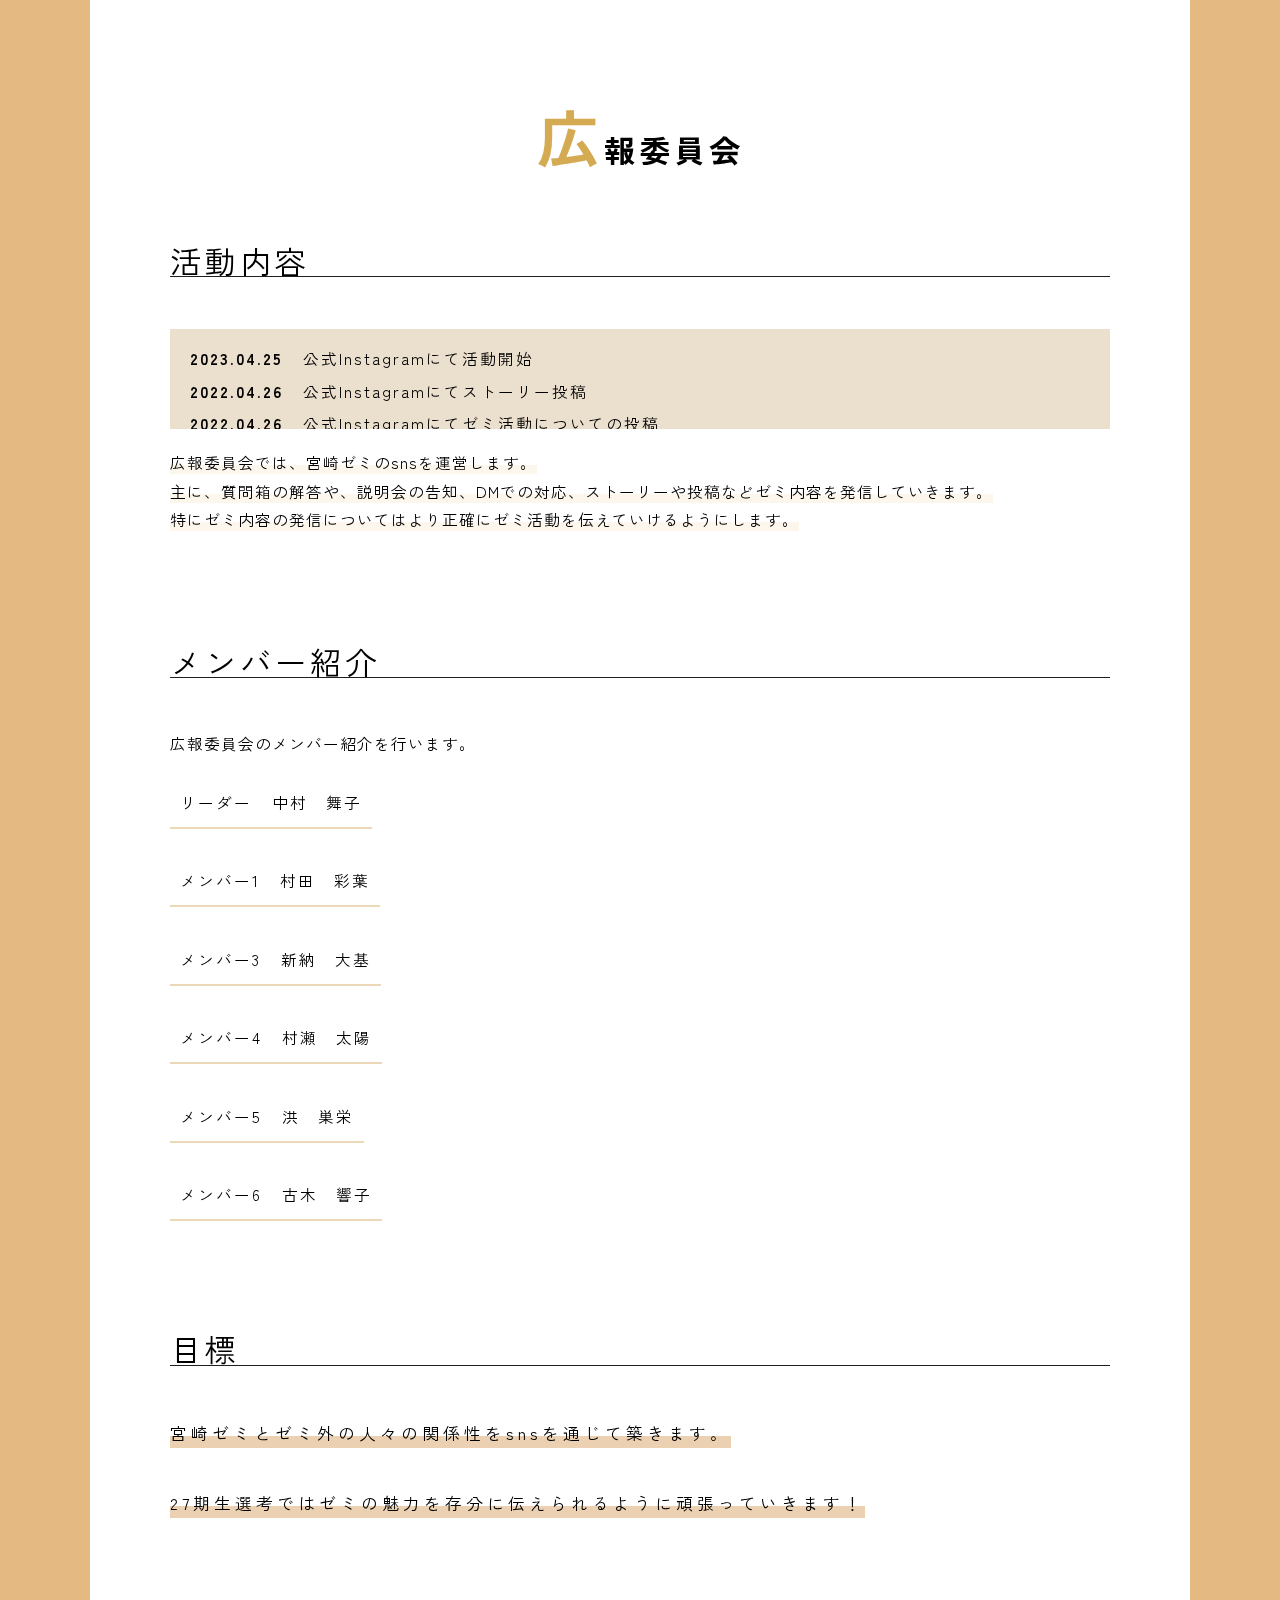
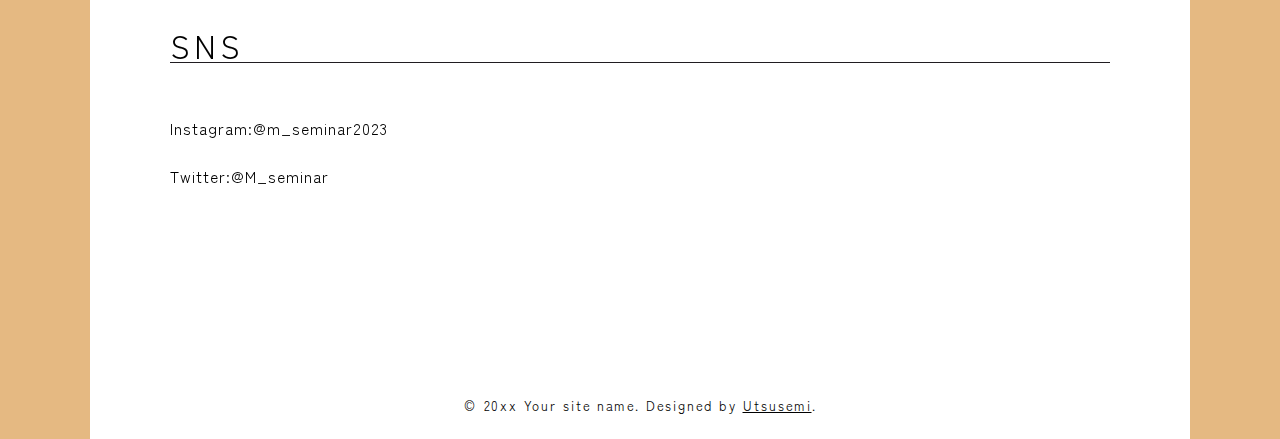
<file: index.html>
<!DOCTYPE html>
<html lang="ja">
  <head>
    <meta charset="UTF-8" />
    <meta http-equiv="X-UA-Compatible" content="IE=edge" />
    <meta name="viewport" content="width=device-width, initial-scale=1.0" />

    <!-- cssの読み込み -->
    <link rel="stylesheet" href="css/reset.css" />
    <link rel="stylesheet" href="css/style.css" />
    <link
      href="https://use.fontawesome.com/releases/v5.9.0/css/all.css"
      rel="stylesheet"
    />
    <title>広報委員会</title>
  </head>

  <body>
    <!-- コンテンツ -->
    <main>
      <h1 style="text-align: center"><b>広報委員会</b></h1>
      <section>
        <!-- News -->
        <h3>活動内容</h3>
        <div class="news box">
          <ul class="none">
            <li class="grid">
              <time>2023.04.25</time><span>公式Instagramにて活動開始</span>
            </li>
            <li class="grid">
              <time>2022.04.26</time
              ><span>公式Instagramにてストーリー投稿</span>
            </li>
            <li class="grid">
              <time>2022.04.26</time
              ><span>公式Instagramにてゼミ活動についての投稿</span>
            </li>
            <li class="grid">
              <time>2022.04.27</time><span>広報委員会webサイト作成</span>
            </li>
            <li class="grid">
              <time>2022.04.xx</time><span>リール動画投稿予定</span>
            </li>
          </ul>
        </div>
        <p>
          <em
            >広報委員会では、宮崎ゼミのsnsを運営します。
            <br />主に、質問箱の解答や、説明会の告知、DMでの対応、ストーリーや投稿などゼミ内容を発信していきます。
            <br />特にゼミ内容の発信についてはより正確にゼミ活動を伝えていけるようにします。
          </em>
        </p>
      </section>
      <!-- Newsここまで -->
      <!-- About -->
      <section>
        <h3>メンバー紹介</h3>
        <p>広報委員会のメンバー紹介を行います。</p>
        <dl class="grid">
          <dd>リーダー</dd>
          <dd>中村　舞子</dd>
        </dl>
        <br />
        <dl class="grid">
          <dd>メンバー1</dd>
          <dd>村田　彩葉</dd>
        </dl>
        <br />
        <dl class="grid">
          <dd>メンバー3</dd>
          <dd>新納　大基</dd>
        </dl>
        <br />
        <dl class="grid">
          <dd>メンバー4</dd>
          <dd>村瀬　太陽</dd>
        </dl>
        <br />
        <dl class="grid">
          <dd>メンバー5</dd>
          <dd>洪　巣栄</dd>
        </dl>
        <br />
        <dl class="grid">
          <dd>メンバー6</dd>
          <dd>古木　響子</dd>
        </dl>
      </section>

      <section id="goal">
        <h3>目標</h3>
        <h4>宮崎ゼミとゼミ外の人々の関係性をsnsを通じて築きます。</h4>
        <h4>
          27期生選考ではゼミの魅力を存分に伝えられるように頑張っていきます！
        </h4>
      </section>
      <section>
        <h3>SNS</h3>
        <p>Instagram:@m_seminar2023</p>
        <p>Twitter:@M_seminar</p>
    </main>
    <!-- コンテンツここまで -->

    <!-- クレジット -->
    <footer>
      <small
        >© 20xx Your site name. Designed by
        <a href="https://utsusemi.hiroec.com" target="_blank">Utsusemi</a
        >.</small
      >
    </footer>
    <!-- クレジットここまで -->

    <!--jQuery,JavaScrip 読込-->
    <script
      src="https://code.jquery.com/jquery-1.12.4.min.js"
      type="text/javascript"
    ></script>
    <script src="js/common.js" type="text/javascript"></script>
  </body>
</html>
</file>
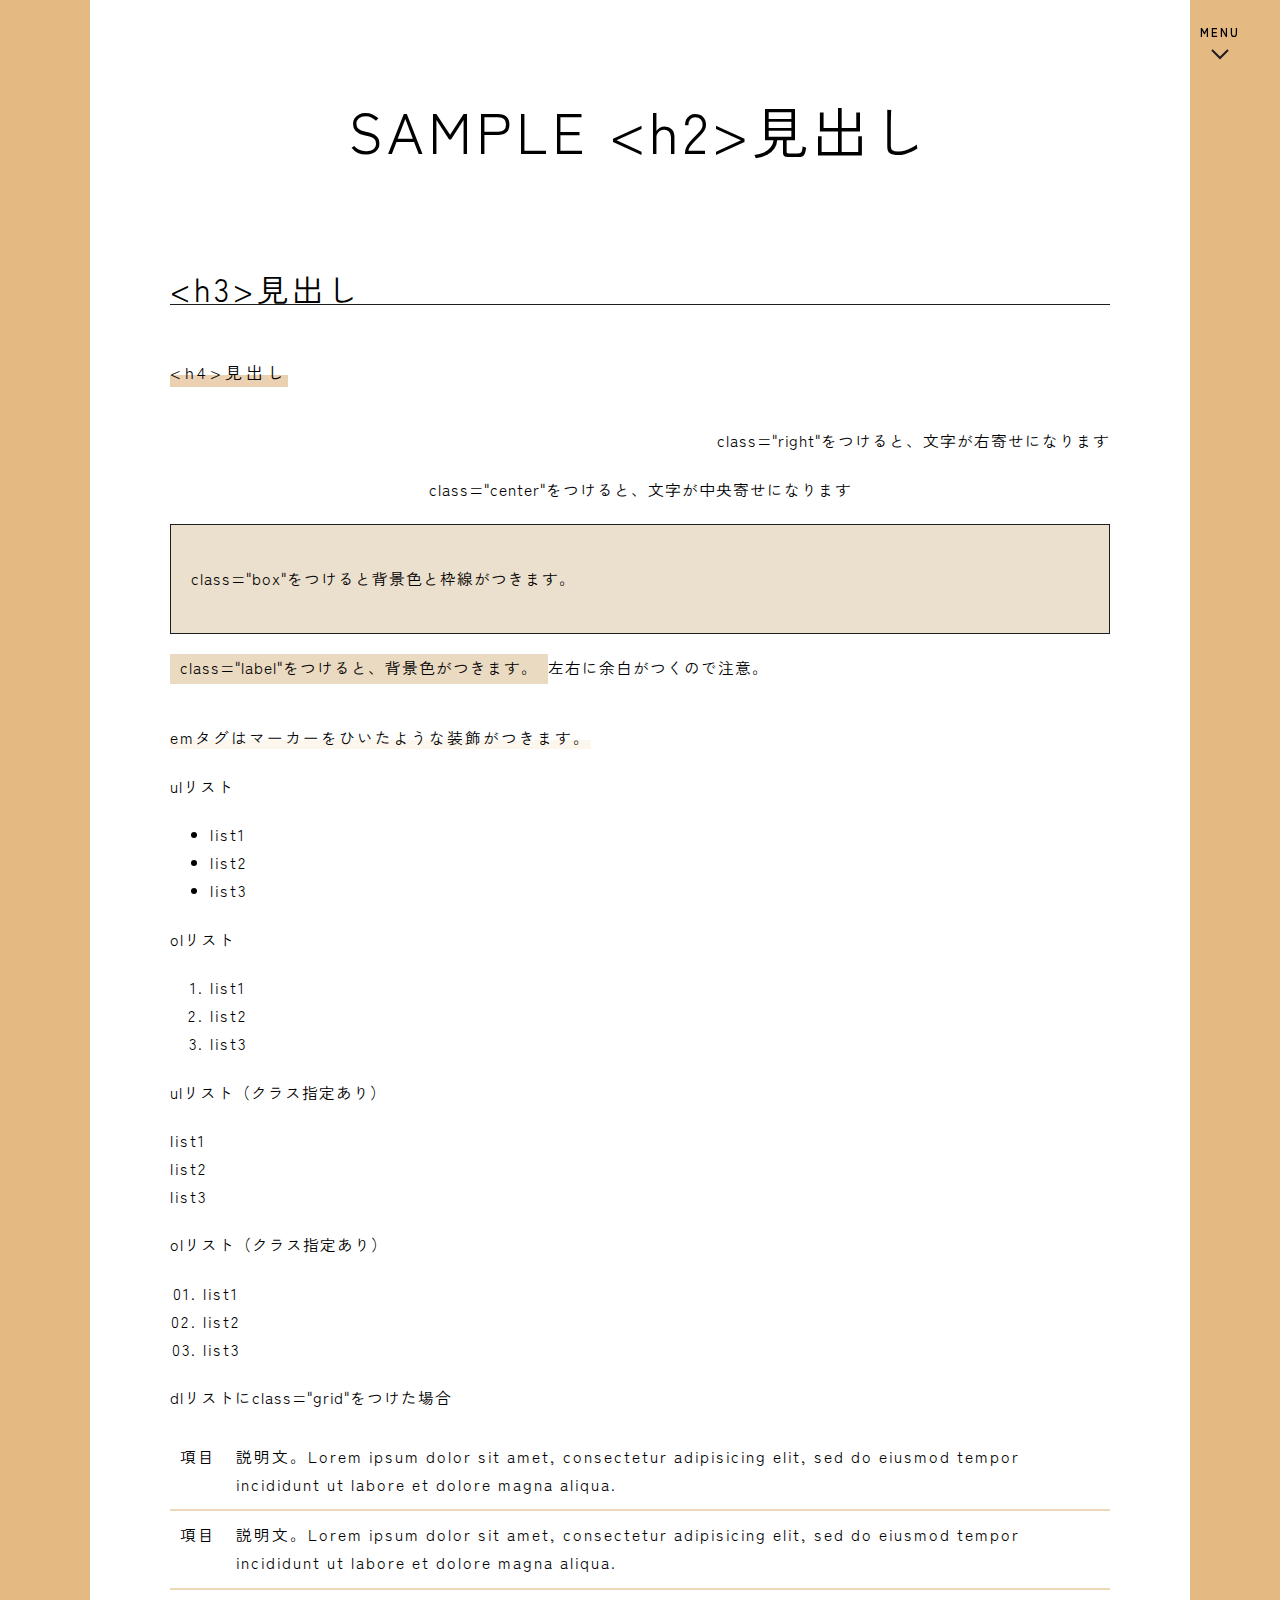
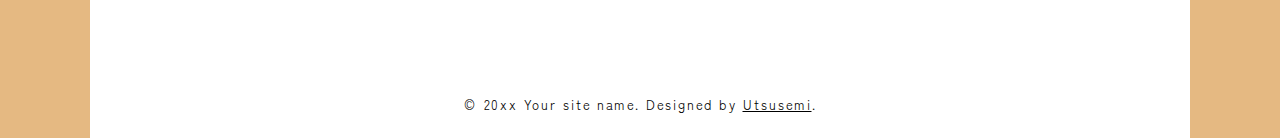
<file: sample.html>
<!DOCTYPE html>
<html lang="ja">
<head>
    <meta charset="UTF-8">
    <meta http-equiv="X-UA-Compatible" content="IE=edge">
    <meta name="viewport" content="width=device-width, initial-scale=1.0">
    <!-- ツイッターカードの設定 -->
    <meta name="twitter:card" content="summary_large_image" /> <!--Twitterカードの種類-->
    <meta name="twitter:site" content="@" /> <!--Twitterユーザー名-->
    <meta property="og:title" content=""><!-- ページのタイトル -->
    <meta property="og:type" content="website">
    <meta property="og:url" content=""><!-- ページのURL -->
    <meta property="og:image" content="http://.jpg"><!-- 画像のURL -->
    <meta property="og:description" content=""> <!--記事の要約（ディスクリプション）-->
    <!-- cssの読み込み -->
    <link rel="stylesheet" href="css/reset.css">
    <link rel="stylesheet" href="css/style.css">
    <link href="https://use.fontawesome.com/releases/v5.9.0/css/all.css" rel="stylesheet">
    <title>サイト名を入れてください</title>
</head>

<body>
 <header>
  <!-- メニューボタン -->
  <div class="menubtn">
   <span>
    MENU
   </span>
   <svg xmlns="http://www.w3.org/2000/svg" width="24" height="24" viewBox="0 0 24 24">
    <polygon fill-rule="evenodd" points="19.293 7.293 20.707 8.707 12 17.414 3.293 8.707 4.707 7.293 12 14.586" />
   </svg>
  </div><!-- メニューボタン　ここまで -->
  <!-- メニュー -->
  <nav class="globalnav">
   <ul class="none flex">
    <li><a href="index.html">TOP</a></li>
    <li><a href="novel.html">NOVEL</a></li>
    <li><a href="offline.html">OFFLINE</a></li>
    <li><a href="contact.html">CONTACT</a></li>
    <li><a href="sample.html">SAMPLE</a></li>
   </ul>
  </nav><!-- メニューここまで -->
 </header>

  <!-- コンテンツ -->
  <main>

   <h2>SAMPLE &lt;h2&gt;見出し</h2>
   <h3>&lt;h3&gt;見出し</h3>
   <h4>&lt;h4&gt;見出し</h4>
 
   <p class="right">class="right"をつけると、文字が右寄せになります</p>
   <p class="center">class="center"をつけると、文字が中央寄せになります</p>
 
   <div class="box">
    <p>class="box"をつけると背景色と枠線がつきます。</p>
   </div>
 
   <p><span class="label">class="label"をつけると、背景色がつきます。</span>左右に余白がつくので注意。</p>
   
   <em>emタグはマーカーをひいたような装飾がつきます。</em>

   <p>ulリスト
    <ul>
     <li>list1</li>
     <li>list2</li>
     <li>list3</li>
    </ul>
   </p>
   
   <p>olリスト
    <ol>
     <li>list1</li>
     <li>list2</li>
     <li>list3</li>
    </ol>
   </p>

   <p>ulリスト（クラス指定あり）
    <ul class="class">
     <li>list1</li>
     <li>list2</li>
     <li>list3</li>
    </ul>
   </p>
   
   <p>olリスト（クラス指定あり）
    <ol class="class">
     <li>list1</li>
     <li>list2</li>
     <li>list3</li>
    </ol>
   </p>
 
   <p>dlリストにclass="grid"をつけた場合</p>
   <dl class="grid">
    <dt>項目</dt>
    <dd>説明文。Lorem ipsum dolor sit amet, consectetur adipisicing elit, sed do eiusmod tempor incididunt ut labore et
     dolore magna aliqua.</dd>
    <dt>項目</dt>
    <dd>説明文。Lorem ipsum dolor sit amet, consectetur adipisicing elit, sed do eiusmod tempor incididunt ut labore et
     dolore magna aliqua.</dd>
   </dl>
  </main><!-- コンテンツここまで -->

  <!-- クレジット -->
  <footer>
    <small>© 20xx Your site name. Designed by <a href="https://utsusemi.hiroec.com" target="_blank">Utsusemi</a>.</small>
  </footer> <!-- クレジットここまで -->


  <!--jQuery,JavaScrip 読込-->
  <script src="https://code.jquery.com/jquery-1.12.4.min.js" type="text/javascript"></script>
  <script src="js/common.js" type="text/javascript"></script>
</body>
</html>
</file>
<file: css/style.css>
@charset "UTF-8";

@import url("https://fonts.googleapis.com/css2?family=Zen+Kaku+Gothic+New&display=swap");

/*－－－－－－－－－－－－－－－－－－－－－－－－－－－－－－－

全ページ共通

－－－－－－－－－－－－－－－－－－－－－－－－－－－－－－－*/
html {
  font-size: 70%;
}

body {
  font-family: "Zen Kaku Gothic New", YuGothic, "Yu Gothic medium",
    "Hiragino Sans", Meiryo, "sans-serif";
  font-size: 1.4rem;
  color: #000;
  letter-spacing: 2px;
  line-height: 1.8;
  background: #e5b982;
}

@media screen and (max-width: 415px) {
  body {
    font-size: 1.4rem;
  }
}

*:hover {
  -webkit-transition: 0.2s;
  transition: 0.2s;
}

/*－－－－－－－－－－－－－－－－－－－－－－－－－－－－－－－
文字
－－－－－－－－－－－－－－－－－－－－－－－－－－－－－－－*/
p {
  margin: 20px 0;
  padding-right: 0;
  text-align: justify;
  letter-spacing: 1px;
}

a {
  color: #000;
}

/* 見出し */
h1,
h2,
h3,
h4 {
  font-weight: normal;
  letter-spacing: 4px;
}

h1::first-letter {
  font-size: 2em;
  text-align: center;
  margin-bottom: 80px;
  color: rgb(212, 171, 83);
}

@media screen and (max-width: 415px) {
  h1 {
    font-size: 5rem;
    margin: 60px 0;
  }
}

h2 {
  font-size: 5rem;
  text-align: center;
  margin-bottom: 80px;
}

@media screen and (max-width: 520px) {
  h2 {
    font-size: 4rem;
    margin-bottom: 40px;
  }
}

h3 {
  position: relative;
  font-size: 2.8rem;
  margin: 40px 0;
}

@media screen and (max-width: 520px) {
  h3 {
    margin: 20px 0;
    font-size: 2.4rem;
  }
}

h3::after {
  position: absolute;
  bottom: 12px;
  left: 0;
  content: "";
  display: block;
  width: 100%;
  height: 1px;
  background: #201d21;
}

@media screen and (max-width: 520px) {
  h3::after {
    bottom: 10px;
  }
}

h4 {
  position: relative;
  font-size: 1.5rem;
  margin: 40px 0;
  background-image: -webkit-gradient(
    linear,
    left top,
    left bottom,
    color-stop(60%, rgba(0, 0, 0, 0)),
    color-stop(60%, rgba(32, 29, 33, 0.1))
  );
  background-image: linear-gradient(
    rgba(0, 0, 0, 0) 60%,
    rgba(225, 186, 138, 0.668) 60%
  );
  width: -webkit-max-content;
  width: -moz-max-content;
  width: max-content;
}

@media screen and (max-width: 520px) {
  h4 {
    margin: 30px 0;
  }
}

/* 強調 */
em {
  font-style: normal;
  background-image: -webkit-gradient(
    linear,
    left top,
    left bottom,
    color-stop(60%, rgba(0, 0, 0, 0)),
    color-stop(60%, #ddbd92)
  );
  background-image: linear-gradient(rgba(0, 0, 0, 0) 60%, #fdf6ed 60%);
}

/* リスト */
ul[class] {
  margin: 20px 0;
}

ol[class] {
  list-style: decimal-leading-zero;
}

ol[class] li {
  margin-left: 2.1em;
}

/* フォーム系 */
input,
textarea {
  padding: 10px;
  margin-bottom: 10px;
  border: 0;
  border-bottom: #dabd97 2px solid;
}

textarea {
  height: 100px;
}

input[type="submit"] {
  width: auto;
  padding: 4px 10px;
  background: #dabd97;
  color: #fff;
  transition: 0.2s;
  -webkit-transition: 0.2s;
  -moz-transition: 0.2s;
  -ms-transition: 0.2s;
  -o-transition: 0.2s;
}

input[type="submit"]:hover {
  background: #201d21;
  color: #dabd97;
  cursor: pointer;
}

.button {
  display: inline-block;
  background: #fdf6ed;
  border: 1px solid #201d21;
  padding: 4px 8px;
  text-align: center;
  font-size: 1.2rem;
  cursor: pointer;
}

.button:hover {
  background: #201d21;
  color: #fff;
}

/* 装飾 */
.box {
  border: solid 1px #201d21;
  background: #ebdfcd;
  padding: 20px;
}

.label {
  display: inline-block;
  padding: 0 10px;
  background-color: #ebdac2;
  padding-bottom: 2px;
  margin-bottom: 20px;
}

/* レイアウト */
.center {
  text-align: center;
}

.right {
  text-align: right;
}

.flex {
  display: -webkit-box;
  display: -ms-flexbox;
  display: flex;
  -ms-flex-wrap: wrap;
  flex-wrap: wrap;
}

.grid {
  display: -ms-grid;
  display: grid;
}

dl.grid {
  -ms-grid-columns: auto 1fr;
  grid-template-columns: auto 1fr;
  width: -webkit-fit-content;
  width: -moz-fit-content;
  width: fit-content;
}

dl.grid dt,
dl.grid dd {
  padding: 10px;
  border-bottom: 2px solid #edd7b9;
}

/*－－－－－－－－－－－－－－－－－－－－－－－－－－－－－－－

横幅、ページ設定 

－－－－－－－－－－－－－－－－－－－－－－－－－－－－－－－*/
main {
  min-height: calc(100vh - 65px);
}

main,
footer {
  position: relative;
  width: 1100px;
  margin: 0 auto;
  padding: 80px;
  background: #fff;
}

main section,
footer section {
  width: 100%;
  margin-bottom: 100px;
}

@media screen and (max-width: 1099px) {
  main,
  footer {
    width: 100%;
  }
}

@media screen and (max-width: 520px) {
  main,
  footer {
    padding: 40px 10px;
  }
}

/*－－－－－－－－－－－－－－－－－－－－－－－－－－－－－－－

メニュー

－－－－－－－－－－－－－－－－－－－－－－－－－－－－－－－*/
header .globalnav {
  position: fixed;
  top: 0;
  left: 0;
  width: 100%;
  background: #201d21;
  transform: translateY(-100%);
  -webkit-transform: translateY(-100%);
  -moz-transform: translateY(-100%);
  -ms-transform: translateY(-100%);
  -o-transform: translateY(-100%);
  transition: 0.2s;
  -webkit-transition: 0.2s;
  -moz-transition: 0.2s;
  -ms-transition: 0.2s;
  -moz-transition: 0.2s;
  z-index: 98;
}

header .globalnav ul {
  max-width: 1100px;
  margin: 0 auto;
  -webkit-box-pack: end;
  -ms-flex-pack: end;
  justify-content: flex-end;
}

@media screen and (max-width: 1099px) {
  header .globalnav ul {
    margin-right: 60px;
  }
}

header .globalnav ul li {
  position: relative;
}

header .globalnav ul li::before {
  position: absolute;
  bottom: 0;
  left: 0;
  content: "";
  display: block;
  width: 0;
  height: 4px;
  background: #d8cab8;
  transition: 0.2s;
  -webkit-transition: 0.2s;
  -moz-transition: 0.2s;
  -ms-transition: 0.2s;
  -o-transition: 0.2s;
}

header .globalnav ul li:hover::before {
  width: 100%;
  transition: 0.2s;
  -webkit-transition: 0.2s;
  -moz-transition: 0.2s;
  -ms-transition: 0.2s;
  -o-transition: 0.2s;
}

@media screen and (max-width: 960px) {
  header .globalnav ul {
    padding: 10px;
  }
}

header .globalnav a {
  display: block;
  color: white;
  text-decoration: none;
  padding: 10px;
}

header .globalnav.is-active {
  transform: translateY(0);
  -webkit-transform: translateY(0);
  -moz-transform: translateY(0);
  -ms-transform: translateY(0);
  -o-transform: translateY(0);
  transition: 0.2s;
  -webkit-transition: 0.2s;
  -moz-transition: 0.2s;
  -ms-transition: 0.2s;
  -moz-transition: 0.2s;
}

/* メニューボタン */
.menubtn {
  position: fixed;
  top: 20px;
  right: 38px;
  fill: #201d21;
  text-align: center;
  padding: 2px;
  z-index: 99;
  cursor: pointer;
}

@media screen and (max-width: 960px) {
  .menubtn {
    right: 18px;
    background: #fff;
  }
}

.menubtn span {
  display: block;
  font-size: 1rem;
  font-weight: bolder;
}

.menubtn.is-active {
  fill: #fdf6ed;
  transform: rotate(180deg);
  -webkit-transform: rotate(180deg);
  -moz-transform: rotate(180deg);
  -ms-transform: rotate(180deg);
  -o-transform: rotate(180deg);
  transition: 0.2s;
  -webkit-transition: 0.2s;
  -moz-transition: 0.2s;
  -ms-transition: 0.2s;
  -moz-transition: 0.2s;
  top: 6px;
}

@media screen and (max-width: 960px) {
  .menubtn.is-active {
    right: 18px;
    background: transparent;
  }
}

.menubtn.is-active span {
  display: none;
}

/*－－－－－－－－－－－－－－－－－－－－－－－－－－－－－－－

サブメニュー　（目次）

－－－－－－－－－－－－－－－－－－－－－－－－－－－－－－－*/
.mokuji {
  background: rgba(32, 29, 33, 0.1);
  text-align: center;
  margin-bottom: 80px;
}

@media screen and (max-width: 520px) {
  .mokuji {
    margin-bottom: 40px;
  }
}

.mokuji ul {
  list-style: none;
  display: -webkit-box;
  display: -ms-flexbox;
  display: flex;
  -webkit-box-pack: center;
  -ms-flex-pack: center;
  justify-content: center;
  padding: 0;
}

.mokuji ul li {
  position: relative;
}

.mokuji ul li a {
  display: block;
  text-decoration: none;
  padding: 10px 40px;
  -webkit-transition: all 2s;
  transition: all 2s;
  -webkit-transition: all 0.2s;
  -moz-transition: all 2s;
  -ms-transition: all 2s;
  -o-transition: all 2s;
}

.mokuji ul li.has-child ul {
  position: absolute;
  left: 0;
  z-index: 4;
  background: #fdf6ed;
  width: 180px;
  visibility: hidden;
  opacity: 0;
  transition: all 0.2s;
  -webkit-transition: all 0.2s;
  -moz-transition: all 0.2s;
  -ms-transition: all 0.2s;
  -o-transition: all 0.2s;
}

.mokuji ul li.has-child ul li a {
  color: #201d21;
  border-bottom: solid 1px rgba(32, 29, 33, 0.6);
}

.mokuji ul li.has-child ul li a:hover,
.mokuji ul li.has-child ul li a:active {
  background: rgba(255, 255, 255, 0.8);
}

.mokuji ul li.has-child ul li:last-child a {
  border-bottom: none;
}

.mokuji ul li.has-child ul ul {
  top: 0;
  left: 182px;
  background: #fdf6ed;
}

.mokuji ul li.has-child ul ul li {
  background: rgba(255, 255, 255, 0.4);
}

.mokuji ul ul {
  display: block;
}

.mokuji ul ul li a {
  padding: 10px 35px;
}

/*矢印の設定*/
/*2階層目を持つliの矢印の設定*/
nav ul li.has-child::before {
  content: "";
  position: absolute;
  left: 14px;
  top: 18px;
  width: 6px;
  height: 6px;
  border-top: 1px solid rgba(32, 29, 33, 0.6);
  border-right: 1px solid rgba(32, 29, 33, 0.6);
  -webkit-transform: rotate(135deg);
  transform: rotate(135deg);
}

/*3階層目を持つliの矢印の設定*/
nav ul ul li.has-child::before {
  content: "";
  position: absolute;
  left: 14px;
  top: 18px;
  width: 6px;
  height: 6px;
  border-top: 1px solid;
  border-right: 1px solid rgba(32, 29, 33, 0.6);
  transform: rotate(45deg);
  -webkit-transform: rotate(45deg);
  -moz-transform: rotate(45deg);
  -ms-transform: rotate(45deg);
  -o-transform: rotate(45deg);
}

/*hoverしたら表示*/
nav li.has-child:hover > ul,
nav li.has-child ul li:hover > ul,
nav li.has-child:active > ul,
nav li.has-child ul li:active > ul {
  visibility: visible;
  opacity: 1;
}

@media screen and (max-width: 768px) {
  .mokuji {
    padding: 0;
  }
  .mokuji ul {
    display: block;
  }
  .mokuji ul li.has-child::before {
    left: 20px;
  }
  .mokuji ul li.has-child.active::before {
    -webkit-transform: rotate(-45deg);
    transform: rotate(-45deg);
  }
  .mokuji ul ul li.has-child::before {
    transform: rotate(135deg);
    left: 20px;
    -webkit-transform: rotate(135deg);
    -moz-transform: rotate(135deg);
    -ms-transform: rotate(135deg);
    -o-transform: rotate(135deg);
  }
  .mokuji ul li.has-child ul,
  .mokuji ul li.has-child ul ul {
    position: relative;
    left: 0;
    top: 0;
    width: 100%;
    visibility: visible;
    opacity: 1;
    display: none;
    -webkit-transition: none;
    transition: none;
  }
}

/*－－－－－－－－－－－－－－－－－－－－－－－－－－－－－－－

ページUP

－－－－－－－－－－－－－－－－－－－－－－－－－－－－－－－*/
.pageUp {
  position: fixed;
  bottom: 20px;
  width: 940px;
  max-width: 100%;
  text-align: right;
  fill: rgba(32, 29, 33, 0.6);
  z-index: 99;
}

@media screen and (max-width: 960px) {
  .pageUp {
    right: 20px;
    bottom: 20px;
  }
}

/*－－－－－－－－－－－－－－－－－－－－－－－－－－－－－－－

TOP

－－－－－－－－－－－－－－－－－－－－－－－－－－－－－－－*/
/*－－－－－－－－－－ News －－－－－－－－－－*/
.news {
  overflow-y: auto;
  height: 100px;
  border: 0;
}

.news ul {
  margin: -8px 0;
}

.news ul li {
  -ms-grid-columns: auto 1fr;
  grid-template-columns: auto 1fr;
  gap: 20px;
  margin: 4px 0;
}

@media screen and (max-width: 520px) {
  .news ul li {
    -ms-grid-columns: 1fr;
    grid-template-columns: 1fr;
    gap: 0;
  }
}

.news ul li time {
  font-weight: bold;
  color: #000;
}

/*－－－－－－－－－－ Link －－－－－－－－－－*/
#link ul.flex {
  margin: -4px;
  margin-bottom: 40px;
}

#link ul.flex li {
  margin: 4px;
}

/*－－－－－－－－－－－－－－－－－－－－－－－－－－－－－－－

NOVEL

－－－－－－－－－－－－－－－－－－－－－－－－－－－－－－－*/
/*－－－－－－－－－－ タイトル一覧 －－－－－－－－－－*/
ul.novelList {
  margin: 0;
}

ul.novelList li {
  margin-bottom: 20px;
}

@media screen and (max-width: 520px) {
  ul.novelList li {
    margin-bottom: 10px;
  }
}

ul.novelList li ul,
ul.novelList li p {
  margin-top: 0;
}

ul.novelList li .title {
  display: inline-block;
  font-size: 1.6rem;
  font-weight: bold;
  margin: 0px 0 20px;
  color: rgba(32, 29, 33, 0.8);
}

ul.novelList li .text {
  display: block;
  margin-top: 10px;
  margin-left: 30px;
  color: #666666;
}

/* 横並びリスト */
.list-yoko {
  -ms-grid-columns: (minmax(40px, 1fr)) [auto-fill];
  grid-template-columns: repeat(auto-fill, minmax(40px, 1fr));
}

.list-yoko li {
  margin: 0 10px;
}

.list-yoko .number {
  color: #2c3056;
  margin-right: 4px;
}

/*－－－－－－－－－－－－－－－－－－－－－－－－－－－－－－－

長編タイトル一覧ページ

－－－－－－－－－－－－－－－－－－－－－－－－－－－－－－－*/
.longtitle {
  max-width: 800px;
  margin: 80px auto;
}

.longtitle .title {
  font-size: 2rem;
  font-weight: bold;
  margin: 0px 0 60px;
  color: rgba(32, 29, 33, 0.8);
}

.longtitle .column {
  -ms-grid-columns: 1fr 1fr;
  grid-template-columns: 1fr 1fr;
  gap: 20px;
}

.longtitle .novelList {
  margin: 40px 0 40px;
}

.longtitle .novelList li {
  margin-bottom: 20px;
}

.longtitle ol.novelList li {
  margin-left: 2.1em;
}

.longtitle ol.novelList li .text {
  margin-left: 0;
  text-indent: 0;
}

/*－－－－－－－－－－－－－－－－－－－－－－－－－－－－－－－

小説個別ページ

－－－－－－－－－－－－－－－－－－－－－－－－－－－－－－－*/
.story section {
  max-width: 800px;
  margin: 0 auto;
}

.story section h1 {
  font-size: 3rem;
  margin-bottom: 100px;
}

@media screen and (max-width: 520px) {
  .story section h1 {
    margin-bottom: 40px;
  }
}

.story section .after {
  margin: 80px;
}

@media screen and (max-width: 520px) {
  .story section .after {
    margin: 40px;
  }
}

.story.horizontal section {
  writing-mode: horizontal-tb;
  -webkit-writing-mode: horizontal-tb;
  -ms-writing-mode: horizontal-tb;
}

/* 縦書きの場合 */
.story.vertical {
  padding: 40px 40px 0;
}

@media screen and (max-width: 520px) {
  .story.vertical {
    padding: 40px 20px 0;
  }
}

.story.vertical section {
  padding-bottom: 40px;
  max-width: none;
  height: calc(100vh - 105px);
  writing-mode: vertical-rl;
  -webkit-writing-mode: vertical-rl;
  -ms-writing-mode: tb-rl;
  overflow-x: auto;
}

@media screen and (max-width: 960px) {
  .story.vertical section {
    padding-bottom: 20px;
    height: calc(90vh - 105px);
  }
}

.story.vertical section h1 {
  margin-left: 40px;
}

.story.vertical section p {
  margin: 0 40px;
}

.story.vertical section .after {
  margin: 80px 80px 20px 20px;
}

/*－－－－－－－－－－ ページ送りボタン －－－－－－－－－－*/
.pagebtn {
  position: fixed;
  right: 40px;
  bottom: 20px;
  z-index: 99;
  transition: 0.2s;
  -webkit-transition: 0.2s;
  -moz-transition: 0.2s;
  -ms-transition: 0.2s;
  cursor: pointer;
}

@media screen and (max-width: 960px) {
  .pagebtn {
    right: 20px;
    background: #fff;
  }
}

.pagebtn .close {
  position: absolute;
  display: none;
  top: -2px;
  left: -10px;
  padding: 2px;
  font-weight: bold;
}

.pagebtn.is-active {
  transform: translateY(-68px);
  -webkit-transform: translateY(-68px);
  -moz-transform: translateY(-68px);
  -ms-transform: translateY(-68px);
  -o-transform: translateY(-68px);
  transition: 0.2s;
  -webkit-transition: 0.2s;
  -moz-transition: 0.2s;
  -ms-transition: 0.2s;
  -moz-transition: 0.2s;
}

.pagebtn.is-active svg {
  opacity: 0.2;
}

.pagebtn.is-active .close {
  display: block;
}

/*－－－－－－－－－－ ページ送りメニュー －－－－－－－－－－*/
.pageTurn {
  position: fixed;
  right: 0;
  bottom: 0;
  background: #201d21;
  padding: 10px;
  padding-right: 14px;
  transform: translateY(calc(100% + 86px));
  -webkit-transform: translateY(calc(100% + 86px));
  -moz-transform: translateY(calc(100% + 86px));
  -ms-transform: translateY(calc(100% + 86px));
  -o-transform: translateY(calc(100% + 86px));
  transition: 0.2s;
  -webkit-transition: 0.2s;
  -moz-transition: 0.2s;
  -ms-transition: 0.2s;
  -moz-transition: 0.2s;
  z-index: 99;
}

.pageTurn.is-active {
  transform: translateY(0);
  -webkit-transform: translateY(0);
  -moz-transform: translateY(0);
  -ms-transform: translateY(0);
  -o-transform: translateY(0);
  transition: 0.2s;
  -webkit-transition: 0.2s;
  -moz-transition: 0.2s;
  -ms-transition: 0.2s;
  -moz-transition: 0.2s;
}

.pageTurn div {
  position: absolute;
  top: -34px;
  left: 0px;
  width: 162px;
  -ms-grid-columns: 1fr 1fr;
  grid-template-columns: 1fr 1fr;
  gap: 4px;
}

.pageTurn div .yoko,
.pageTurn div .tate {
  padding: 4px 8px;
}

.pageTurn span {
  padding: 4px;
}

.pageTurn span a {
  fill: #fdf6ed;
}

.pageTurn span a:hover {
  opacity: 0.6;
}

/*－－－－－－－－－－－－－－－－－－－－－－－－－－－－－－－

OFFLINE

－－－－－－－－－－－－－－－－－－－－－－－－－－－－－－－*/
/* 一覧全体 */
#offline .doujin-list > .grid {
  -ms-grid-columns: 1fr 1fr;
  grid-template-columns: 1fr 1fr;
  gap: 24px;
}

@media screen and (max-width: 520px) {
  #offline .doujin-list > .grid {
    display: block;
  }
}

/*個別*/
.doujin-item {
  margin-bottom: 60px;
}

.doujin-item .title {
  display: block;
  font-size: 2rem;
  margin: 10px 0;
}

.doujin-item ul {
  padding-left: 20px;
}

.doujin-item ul.grid {
  gap: 8px;
  -ms-grid-columns: 1fr 1fr;
  grid-template-columns: 1fr 1fr;
  padding: 0;
}

.doujin-item ul.grid li {
  margin: 0;
}

.doujin-item ul.grid li .button {
  display: block;
  width: 100%;
  font-weight: bold;
  text-align: center;
  text-decoration: none;
  margin: 0;
}

@media screen and (max-width: 520px) {
  .doujin-item ul.grid li {
    margin-bottom: 4px;
  }
}

/*－－－－－－－－－－－－－－－－－－－－－－－－－－－－－－－

CONTACT

－－－－－－－－－－－－－－－－－－－－－－－－－－－－－－－*/
form input,
form textarea {
  width: 100%;
}

form input {
  max-width: 600px;
}

form input[type="submit"] {
  width: auto;
  color: #201d21;
  margin-top: 40px;
}

/*－－－－－－－－－－－－－－－－－－－－－－－－－－－－－－－

フッター

－－－－－－－－－－－－－－－－－－－－－－－－－－－－－－－*/
footer {
  text-align: center;
  padding: 20px;
}
</file>
